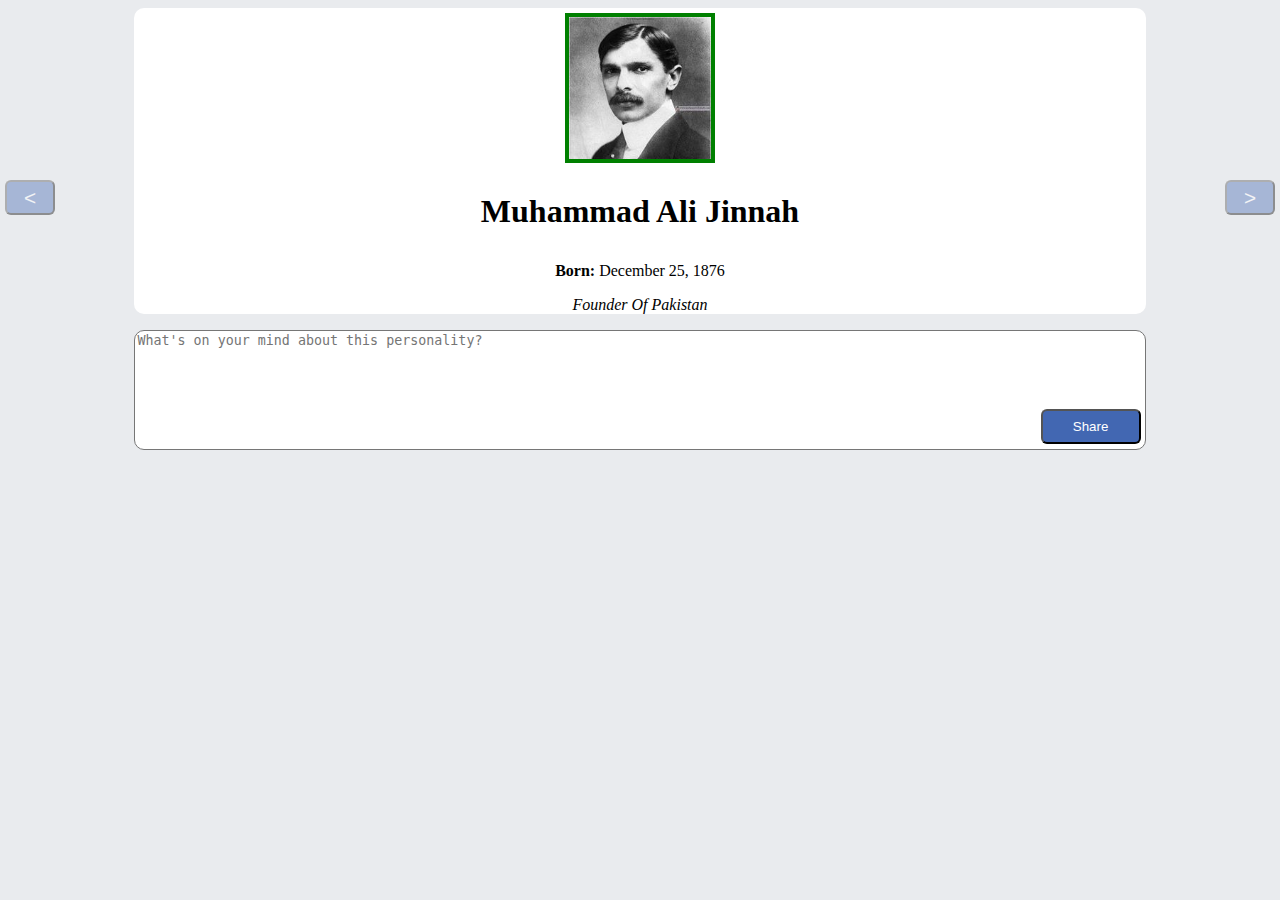
<file: Midterm by Hashir/index.html>
<!DOCTYPE html>
<html lang="en">
<head>
    <meta charset="UTF-8">
    <title>Profile Book</title>
    <meta name="viewport" content="width=device-width, initial-scale=1.0">
    <link rel="stylesheet" href="css/style.css">
</head>
<body>
<div class="wrapper">
    <div class="profile align-center">
        <a class="profile-img">
            <img id="dp">
        </a>
        <h1 id="name"></h1>
        <p id="dob"></p>
        <p id="position"></p>
    </div>
    <div class="content">
        <div class="comment-header align-center">
            <textarea id="comment-area" placeholder="What's on your mind about this personality?"></textarea>
            <button id="share-btn" onclick="share();">Share</button>
        </div>
        <span id="error"></span>
        <span id="comment-msg"></span>
        <div id="comment-list"></div>
        <button id="next-btn" class="nav-btn" onclick="nextProfile();">&gt;</button>
        <button id="pre-btn" class="nav-btn" onclick="prevProfile();">&lt;</button>
    </div>
</div>
<script src="js/main.js"></script>
</body>
</html>
</file>
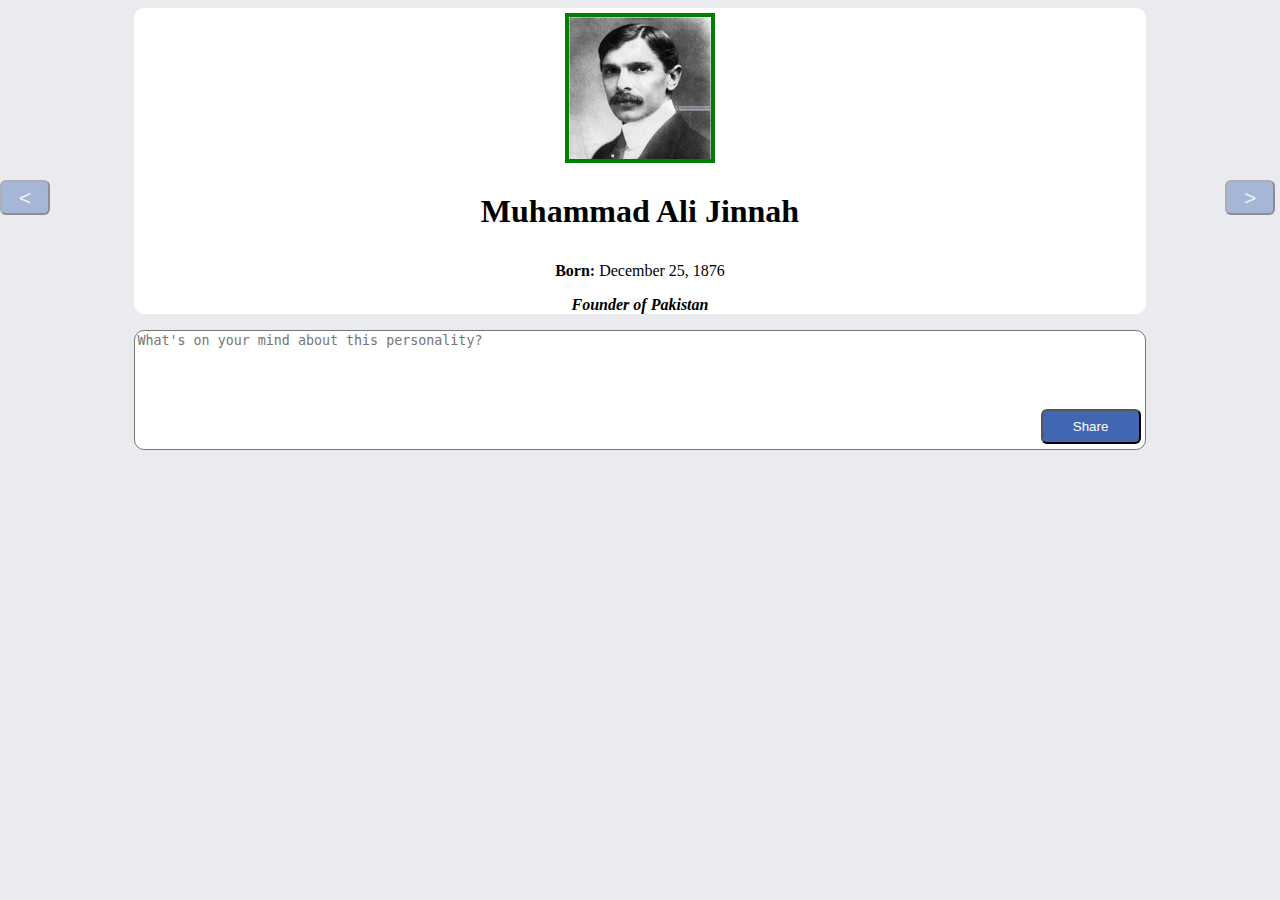
<file: midterm/index.html>
<!DOCTYPE html>
<html lang="en">
<head>
    <meta charset="UTF-8">
    <title>Profile Book</title>
    <meta name="viewport" content="width=device-width, initial-scale=1.0">
    <link rel="stylesheet" href="css/style.css">
</head>
<body>
<div class="wrapper">
    <div class="profile align-center">
        <a class="profile-img">
            <img id="dp">
        </a>
        <h1 id="name"></h1>
        <p id="dob"></p>
        <p id="position"></p>
    </div>
    <div class="content">
        <div class="comment-header align-center">
            <textarea id="comment-area" placeholder="What's on your mind about this personality?"></textarea>
            <button id="share-btn" onclick="postComment()">Share</button>
        </div>
        <span id="comment-msg"></span>
        <div id="comment-list"></div>
        <button id="next-btn" class="nav-btn" onclick="switchProfile(1)">&gt;</button>
        <button id="pre-btn" class="nav-btn" onclick="switchProfile(-1)">&lt;</button>
    </div>
</div>
<script src="js/main.js"></script>
</body>
</html>
</file>
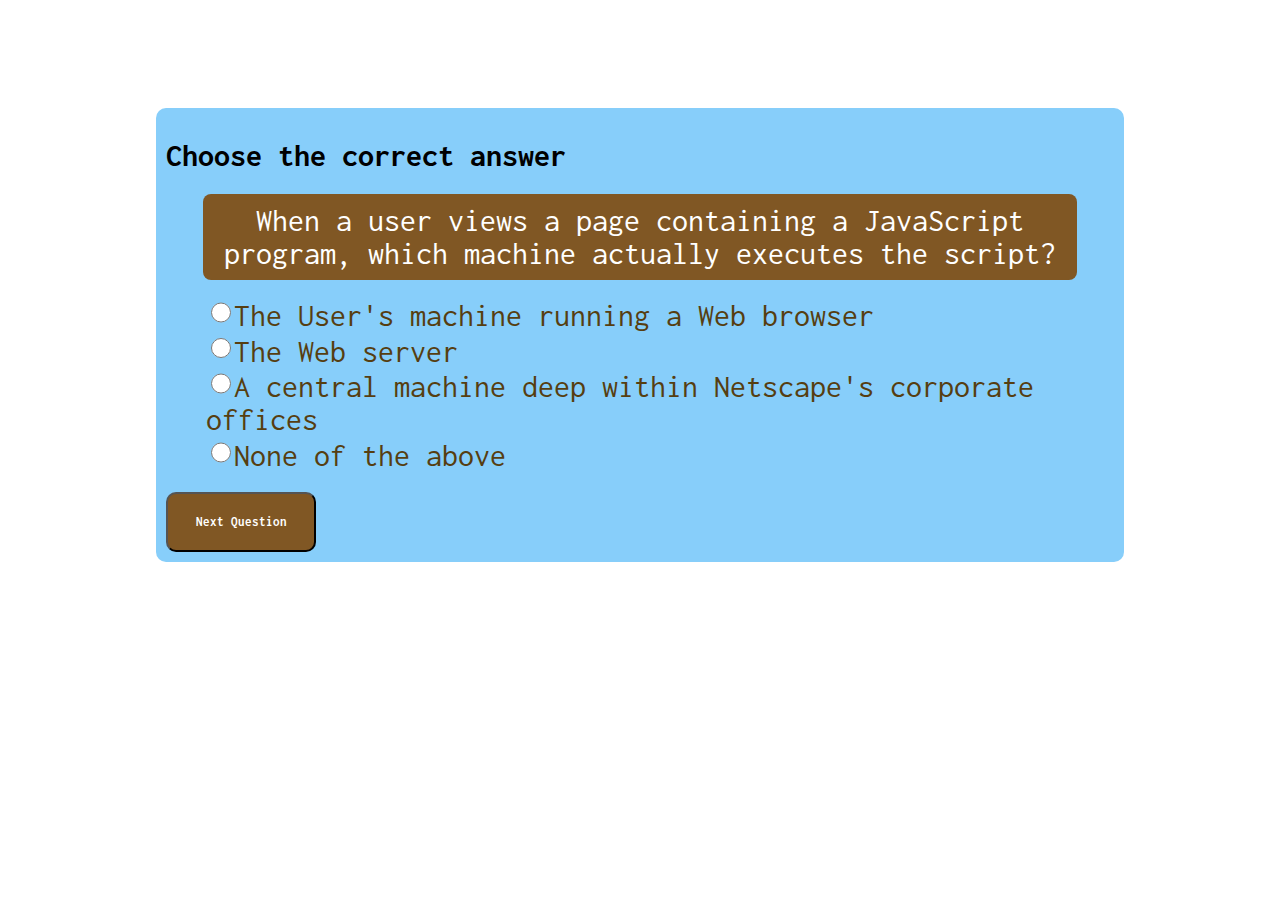
<file: lectures/13/index.html>
<!DOCTYPE html>
<html lang="en">
<head>
    <meta charset="UTF-8">
    <title>Test</title>
    <link rel="stylesheet" href="css/style.css">
</head>
<body>
    <div class="quiz-wrapper">
        <h1>Choose the correct answer</h1>
        <div id="question"></div>
        <ul id="choice-list"></ul>
        <div id="quiz-message"></div>
        <div id="result"></div>
        <button id="next-btn" onclick="displayNext()">Next Question</button>
    </div>
<script src="js/script.js"></script>
</body>
</html>
</file>
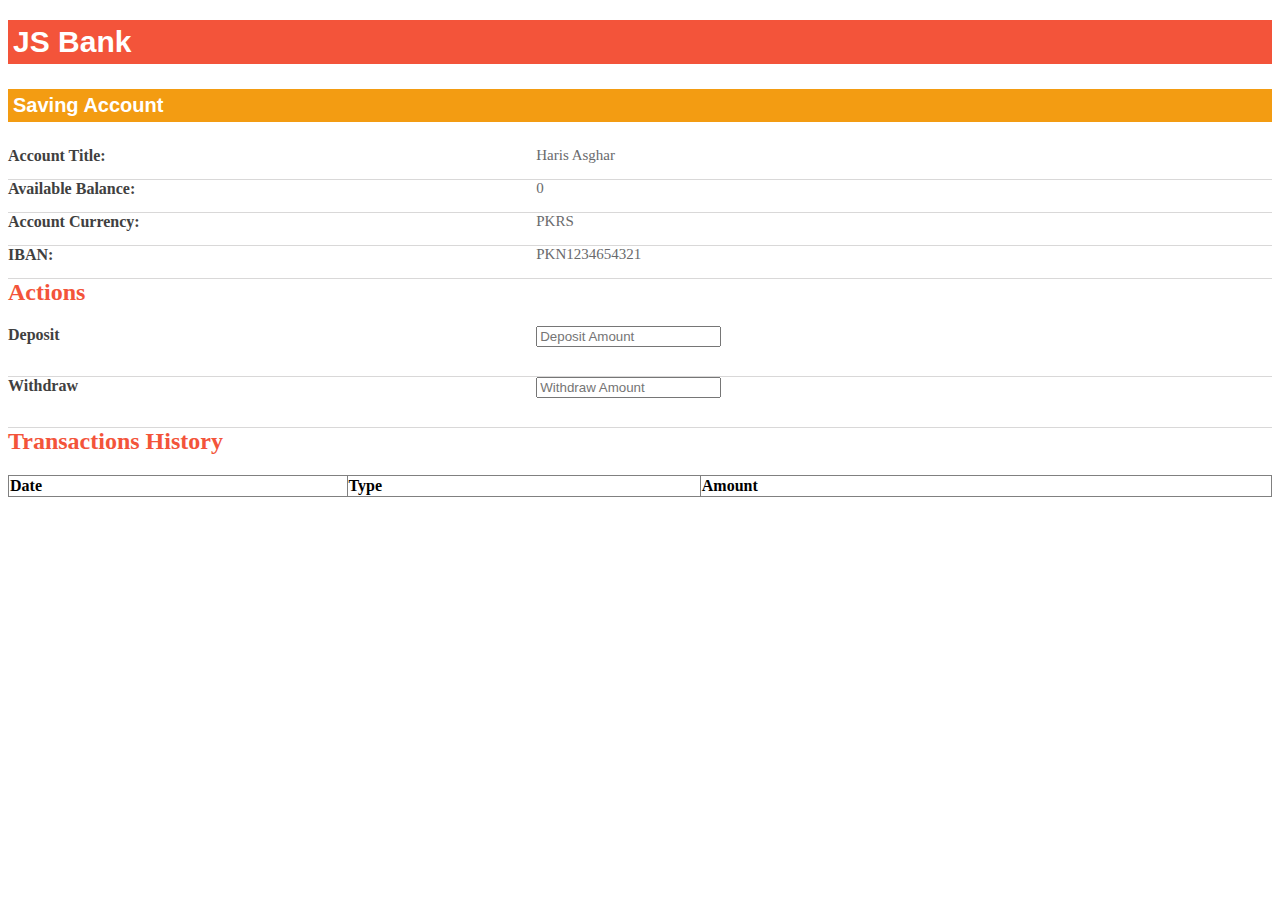
<file: lectures/15/index.html>
<!DOCTYPE html>
<html lang="en">
<head>
    <meta charset="UTF-8">
    <title>Mock Exam</title>
    <link rel="stylesheet" href="css/style.css">
</head>
<body>
<h1 class="TitleH1">JS Bank</h1>
<h2 class="TitleH2">Saving Account</span> </h2>
<div>
    <div class="AccountDetails">
        <div class="sav-acct-info">
            <div class="acct-head">Account Title:</div>
            <div class="acct-desc">
                <span id="title"></span>
            </div>
        </div>
        <div class="sav-acct-info acct-lft">
            <div class="acct-head">Available Balance:</div>
            <div class="acct-desc">
                <span id="balance"></span>
            </div>
        </div>
        <div class="sav-acct-info acct-lft">
            <div class="acct-head">Account Currency:</div>
            <div class="acct-desc">
                <span id="currency"></span>
            </div>
        </div>
        <div class="sav-acct-info">
            <div class="acct-head">IBAN:</div>
            <div class="acct-desc">
                <span id="IBAN"></span>
            </div>
        </div>
    </div>
</div>
<h2 class="actions"> Actions </h2>
<div class="sav-acct-info acct-lft">
    <div class="acct-head">Deposit</div>
    <div class="acct-desc">
        <input id="deposit"  placeholder="Deposit Amount">
        <p id="deposit-msg"></p>
    </div>
</div>
<div class="sav-acct-info">
    <div class="acct-head">Withdraw</div>
    <div class="acct-desc">
        <input id="withdraw" placeholder="Withdraw Amount">
        <p id="withdraw-msg"></p>
    </div>
</div>
<h2 class="actions"> Transactions History  </h2>
<table id="transaction-table" cellspacing="0" rules="all" border="1" style="width:100%;">
    <tr>
        <th align="left" valign="middle" scope="col">Date</th>
        <th align="left" valign="middle" scope="col">Type</th>
        <th align="left" valign="middle" scope="col">Amount</th>
    </tr>
</table>
<script src="js/main.js"></script>
</body>
</html>
</file>
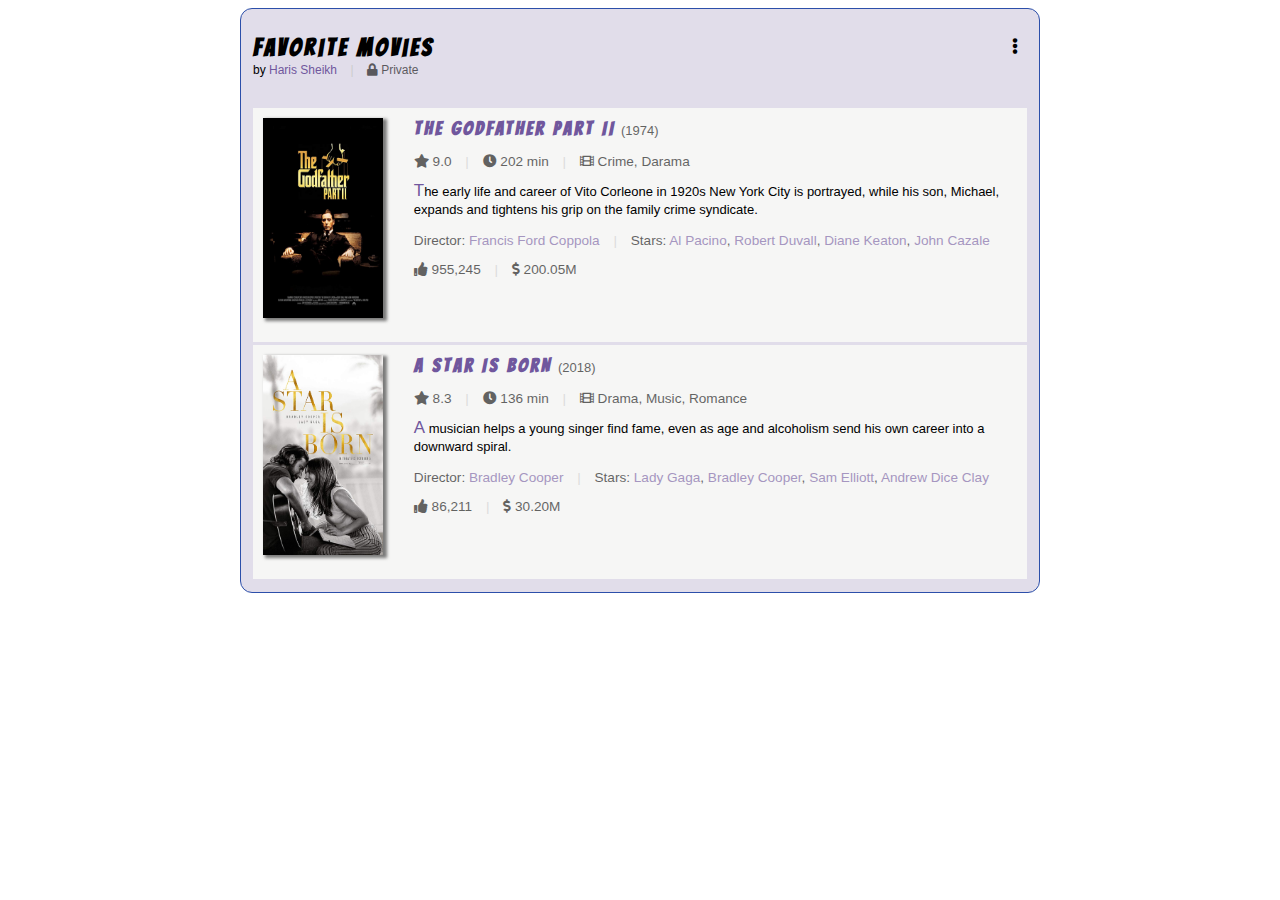
<file: lectures/6/index.html>
<!DOCTYPE html>
<html lang="en">
<head>
    <meta charset="UTF-8">
    <title>Favorite Movies</title>
    <!--========= Search your favorite movies from IMDB ===============
            https://www.imdb.com/

    ================ FONT AWESOME LINK ====================
            https://fontawesome.com/icons?d=gallery

    ================ Google Fonts LINK ====================
            https://fonts.google.com/

   ====================END =================================-->

    <link href="https://fonts.googleapis.com/css?family=Bangers" rel="stylesheet">
    <link rel="stylesheet" href="https://use.fontawesome.com/releases/v5.4.2/css/all.css">
    <link rel="stylesheet" href="css/style.css">
</head>
<body>
    <div id="main">
        <div class="article">
            <div class="article-opt">
                <i class="fas fa-ellipsis-v"></i>
            </div>
            <div class="article-name">
                <h1> Favorite Movies </h1>
            </div>
            <span class="article-overview">
                by <a href="https://github.com/your_username">Haris Sheikh </a> <span class="pipe"> | </span>
                <span class="text-muted"> <i class="fas fa-lock"></i> Private </span>
            </span>
            <div class="lister-list">
                <div class="lister-item">
                    <div class="lister-item-image">
                        <a href="#">
                            <img src="images/godfather.jpg" alt="your_movie_name">
                        </a>
                    </div>
                    <div class="lister-item-content">
                        <h3 class="lister-item-header">
                            <a href="#">The Godfather Part II</a>
                            <span class="lister-item-year text-muted">(1974)</span>
                        </h3>
                        <p class="text-muted text-small">
                            <i class="fas fa-star"></i> 9.0
                            <span class="pipe">|</span>
                            <span><i class="fas fa-clock"></i> 202 min</span>
                            <span class="pipe">|</span>
                            <span><i class="fas fa-film"></i> Crime, Darama </span>
                        </p>
                        <p class="lister-item-summary">
                            The early life and career of Vito Corleone in 1920s New York City is portrayed, while his son, Michael, expands and tightens his grip on the family crime syndicate.
                        </p>
                        <p class="text-muted text-small">
                            Director:
                            <a href="#"> Francis Ford Coppola</a>
                            <span class="pipe">|</span>
                            Stars:
                            <a href="#">Al Pacino</a>,
                            <a href="#">Robert Duvall</a>,
                            <a href="#">Diane Keaton</a>,
                            <a href="#">John Cazale</a>
                        </p>
                        <p class="text-muted text-small">
                            <i class="fas fa-thumbs-up"></i>
                            <span>955,245</span>
                            <span class="pipe">|</span>
                            <i class="fas fa-dollar-sign"></i>
                            <span>200.05M</span>
                        </p>
                    </div>
                </div>
                <div class="lister-item">
                    <div class="lister-item-image">
                        <a href="#">
                            <img src="images/Astarisborn.jpg" alt="your_movie_name">
                        </a>
                    </div>
                    <div class="lister-item-content">
                        <h3 class="lister-item-header">
                            <a href="#">A Star is Born</a>
                            <span class="lister-item-year text-muted">(2018)</span>
                        </h3>
                        <p class="text-muted text-small">
                            <i class="fas fa-star"></i> 8.3
                            <span class="pipe">|</span>
                            <span><i class="fas fa-clock"></i> 136 min</span>
                            <span class="pipe">|</span>
                            <span><i class="fas fa-film"></i> Drama, Music, Romance </span>
                        </p>
                        <p class="lister-item-summary">
                            A musician helps a young singer find fame, even as age and alcoholism send his own career into a downward spiral.
                        </p>
                        <p class="text-muted text-small">
                            Director:
                            <a href="#"> Bradley Cooper</a>
                            <span class="pipe">|</span>
                            Stars:
                            <a href="#">Lady Gaga</a>,
                            <a href="#">Bradley Cooper</a>,
                            <a href="#">Sam Elliott</a>,
                            <a href="#">Andrew Dice Clay</a>
                        </p>
                        <p class="text-muted text-small">
                            <i class="fas fa-thumbs-up"></i>
                            <span>86,211</span>
                            <span class="pipe">|</span>
                            <i class="fas fa-dollar-sign"></i>
                            <span>30.20M</span>
                        </p>
                    </div>
                </div>
            </div>
        </div>
    </div>
</body>
</html>
</file>
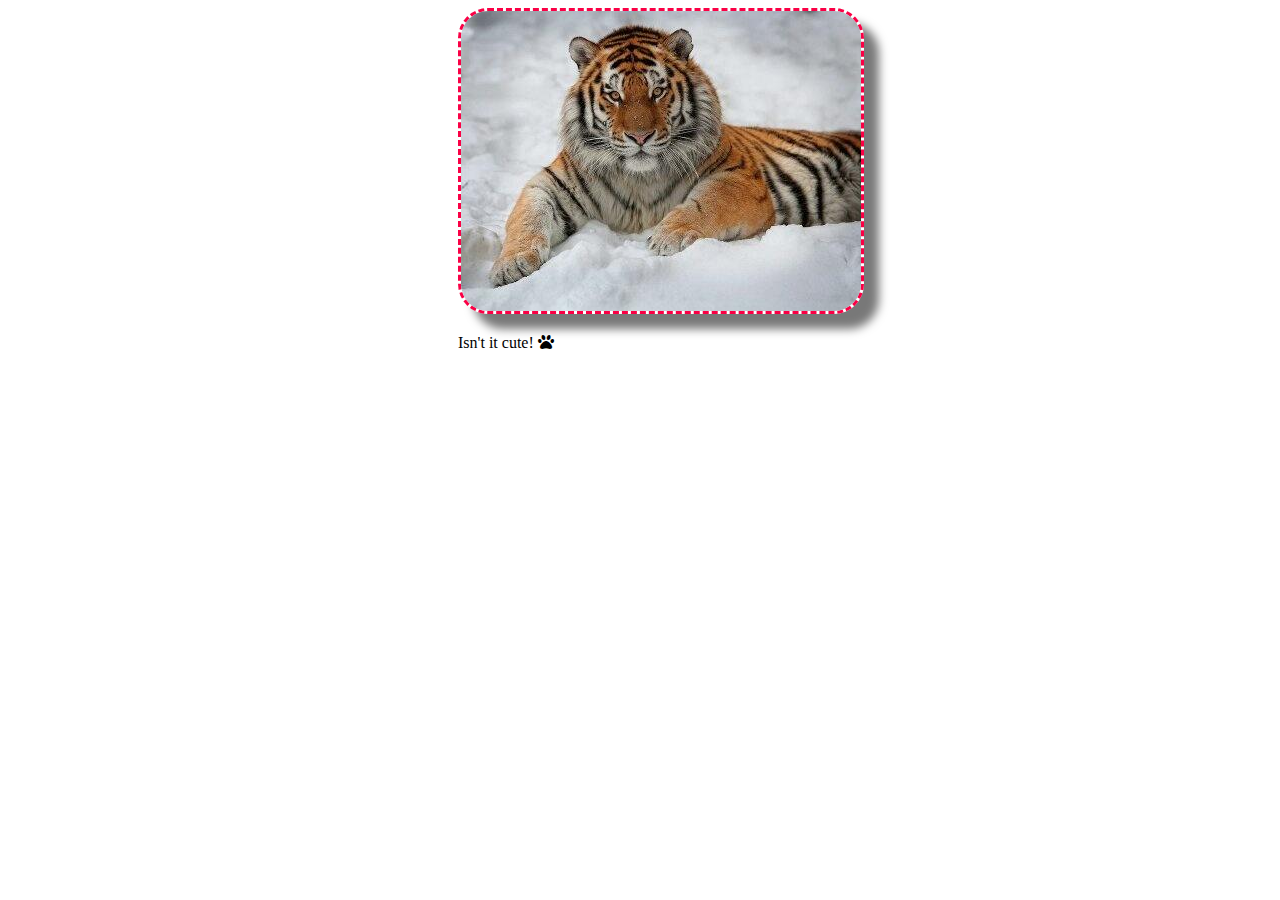
<file: lectures/7/index.html>
<!DOCTYPE html>
<html lang="en">
<head>
    <meta charset="UTF-8">
    <title>Quiz 2</title>
    <link rel="stylesheet" href="https://use.fontawesome.com/releases/v5.4.2/css/all.css">
    <link rel="stylesheet" href="css/style.css">
</head>
<body>
<div id ="main">
    <img class = "pet" src="images/tiger400x300.jpg">
    <p>Isn't it cute! <i class="fas fa-paw"></i> </p>
</div>
</body>
</html>
</file>
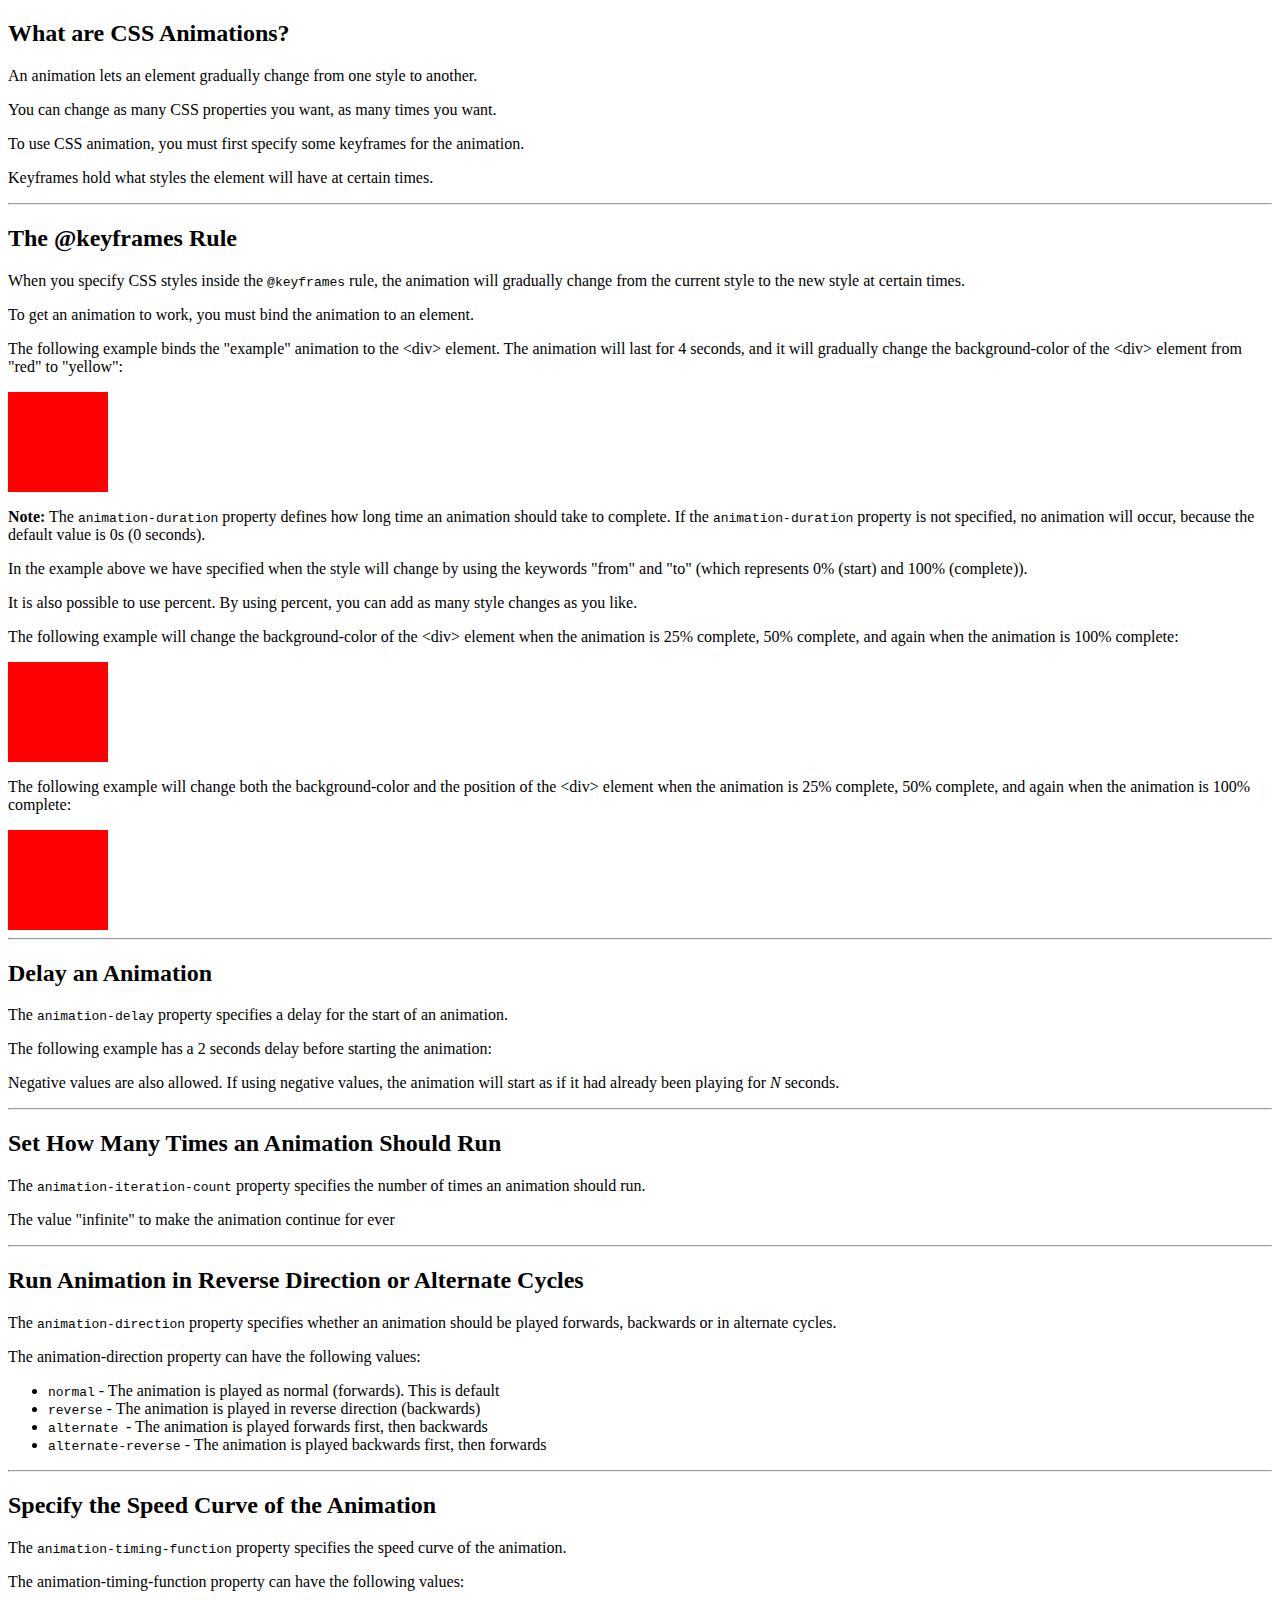
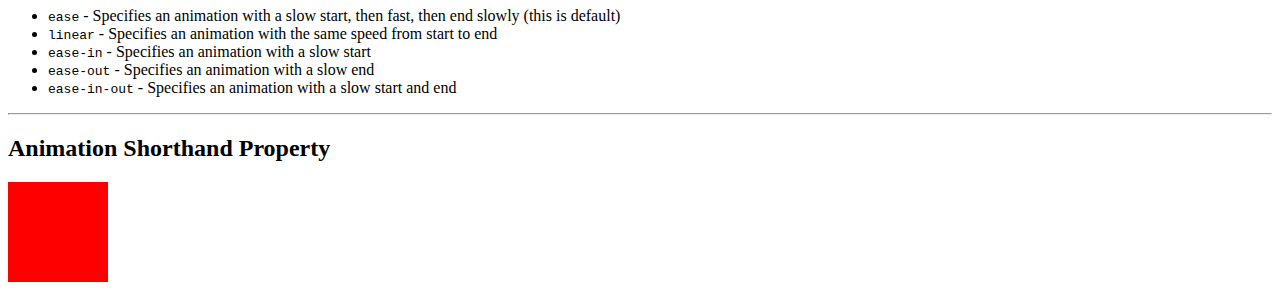
<file: lectures/12/animation/index.html>
<!DOCTYPE html>
<html lang="en">
<head>
    <meta charset="UTF-8">
    <title>Animation</title>
</head>
<body>

<h2>What are CSS Animations?</h2>
<p>An animation lets an element gradually change from one style to another.</p>
<p>You can change as many CSS properties you want, as many times you want.</p>
<p>To use CSS animation, you must first specify some keyframes for the
    animation.</p>
<p>Keyframes hold what styles the element will have at certain times.</p>
<hr>

<h2>The @keyframes Rule</h2>
<p>When you specify CSS styles inside the <code>@keyframes</code>
    rule, the animation will gradually change from the current style to the new style
    at certain times.</p>
<p>To get an animation to work, you must bind the animation to an element.</p>
<p>The following example binds the &quot;example&quot; animation to the &lt;div&gt; element.
    The animation will last for 4 seconds, and it will gradually change the
    background-color of the &lt;div&gt; element from &quot;red&quot; to &quot;yellow&quot;:</p>
<style>
    div.e1 {
        width: 100px;
        height: 100px;
        background-color: red;
        -webkit-animation-name: example; /* Safari 4.0 - 8.0 */
        -webkit-animation-duration: 4s; /* Safari 4.0 - 8.0 */
        animation-name: animation1;
        animation-duration: 4s;
    }

    /* Safari 4.0 - 8.0 */
    @-webkit-keyframes animation1 {
        from {background-color: red;}
        to {background-color: yellow;}
    }

    /* Standard syntax */
    @keyframes animation1 {
        from {background-color: red;}
        to {background-color: yellow;}
    }
</style>
<div class="e1"></div>
<p><b>Note:</b> The <code>animation-duration</code> property
    defines how long time an animation should take to complete. If the <code>animation-duration</code> property is not specified,
    no animation will occur, because
    the default value is 0s (0 seconds).&nbsp;</p>
<p>In the example above we have specified when the style will change by using
    the keywords &quot;from&quot; and &quot;to&quot; (which represents 0% (start) and 100% (complete)).</p>
<p>It is also possible to use percent. By using percent, you can add as many
    style changes as you like.</p>
<p>The following example will change the background-color of the &lt;div&gt;
    element when the animation is 25% complete, 50% complete, and again when the animation is 100% complete:</p>
<style>
    div.e2 {
        width: 100px;
        height: 100px;
        background-color: red;
        -webkit-animation-name: example; /* Safari 4.0 - 8.0 */
        -webkit-animation-duration: 4s; /* Safari 4.0 - 8.0 */
        animation-name: animation2;
        animation-duration: 4s;
    }

    /* Safari 4.0 - 8.0 */
    @-webkit-keyframes animation2 {
        0%   {background-color: red;}
        25%  {background-color: yellow;}
        50%  {background-color: blue;}
        100% {background-color: green;}
    }

    /* Standard syntax */
    @keyframes animation2 {
        0%   {background-color: red;}
        25%  {background-color: yellow;}
        50%  {background-color: blue;}
        100% {background-color: green;}
    }
</style>
<div class="e2"></div>
<p>The following example will change both the background-color and the position of the &lt;div&gt;
    element when the animation is 25% complete, 50% complete, and again when the animation is 100% complete:</p>
<style>
    div.e3 {
        width: 100px;
        height: 100px;
        background-color: red;
        position: relative;
        -webkit-animation-name: animation3; /* Safari 4.0 - 8.0 */
        -webkit-animation-duration: 4s; /* Safari 4.0 - 8.0 */
        animation-name: animation3;
        animation-duration: 10s;
    }

    /* Safari 4.0 - 8.0 */
    @-webkit-keyframes animation3 {
        0%   {background-color:red; left:0px; top:0px;}
        25%  {background-color:yellow; left:200px; top:0px;}
        50%  {background-color:blue; left:200px; top:200px;}
        75%  {background-color:green; left:0px; top:200px;}
        100% {background-color:red; left:0px; top:0px;}
    }

    /* Standard syntax */
    @keyframes animation3 {
        0%   {background-color:red; left:0px; top:0px;}
        25%  {background-color:yellow; left:200px; top:0px;}
        50%  {background-color:blue; left:200px; top:200px;}
        75%  {background-color:green; left:0px; top:200px;}
        100% {background-color:red; left:0px; top:0px;}
    }
</style>
<div class="e3"></div>
<hr>


<h2>Delay an Animation</h2>
<p>The <code>animation-delay</code> property specifies a delay for the start of an animation.</p>
<p>The following example has a 2 seconds delay before starting the animation:</p>


<p>Negative values are also allowed. If using negative values, the animation
    will start as if it had already been playing for <em>N</em> seconds.</p>
<hr>

<h2>Set How Many Times an Animation Should Run</h2>
<p>The <code>animation-iteration-count</code> property specifies the number of times an animation should run.</p>
<p>The value &quot;infinite&quot; to make the animation
    continue for ever</p>
<hr>

<h2>Run Animation in Reverse Direction or Alternate Cycles</h2>
<p>The <code>animation-direction</code> property specifies
    whether an animation should be played forwards, backwards or in alternate
    cycles.</p>
<p>The animation-direction property can have the following values:</p>
<ul>
    <li><code>normal</code> - The animation is played as normal
        (forwards). This is default</li>
    <li><code>reverse</code> - The animation is played in
        reverse direction (backwards)</li>
    <li><code>alternate </code>- The animation is played
        forwards first, then backwards</li>
    <li><code>alternate-reverse</code> - The animation is played
        backwards first, then forwards</li>
</ul>
<hr>

<h2>Specify the Speed Curve of the Animation</h2>
<p>The <code>animation-timing-function</code> property specifies the speed curve of the
    animation.</p>
<p>The animation-timing-function property can have the following values:</p>
<ul>
    <li><code>ease</code> - Specifies an animation with a slow start, then fast, then end slowly (this is default)</li>
    <li><code>linear</code> - Specifies an animation with the same speed from start to end</li>
    <li><code>ease-in</code> - Specifies an animation with a slow start</li>
    <li><code>ease-out</code> - Specifies an animation with a slow end</li>
    <li><code>ease-in-out</code> - Specifies an animation with a slow start and end</li>
</ul>
<hr>



<h2>Animation Shorthand Property</h2>
<style>
    div.e4 {
        width: 100px;
        height: 100px;
        background-color: red;
        position: relative;
        -webkit-animation: myfirst 5s linear 2s infinite alternate; /* Safari 4.0 - 8.0 */
        animation: myfirst 5s linear 2s infinite alternate;
    }

    /* Safari 4.0 - 8.0 */
    @-webkit-keyframes myfirst {
        0%   {background-color:red; left:0px; top:0px;}
        25%  {background-color:yellow; left:200px; top:0px;}
        50%  {background-color:blue; left:200px; top:200px;}
        75%  {background-color:green; left:0px; top:200px;}
        100% {background-color:red; left:0px; top:0px;}
    }

    /* Standard syntax */
    @keyframes myfirst {
        0%   {background-color:red; left:0px; top:0px;}
        25%  {background-color:yellow; left:200px; top:0px;}
        50%  {background-color:blue; left:200px; top:200px;}
        75%  {background-color:green; left:0px; top:200px;}
        100% {background-color:red; left:0px; top:0px;}
    }
</style>

<div class="e4"></div>



</body>
</html>
</file>
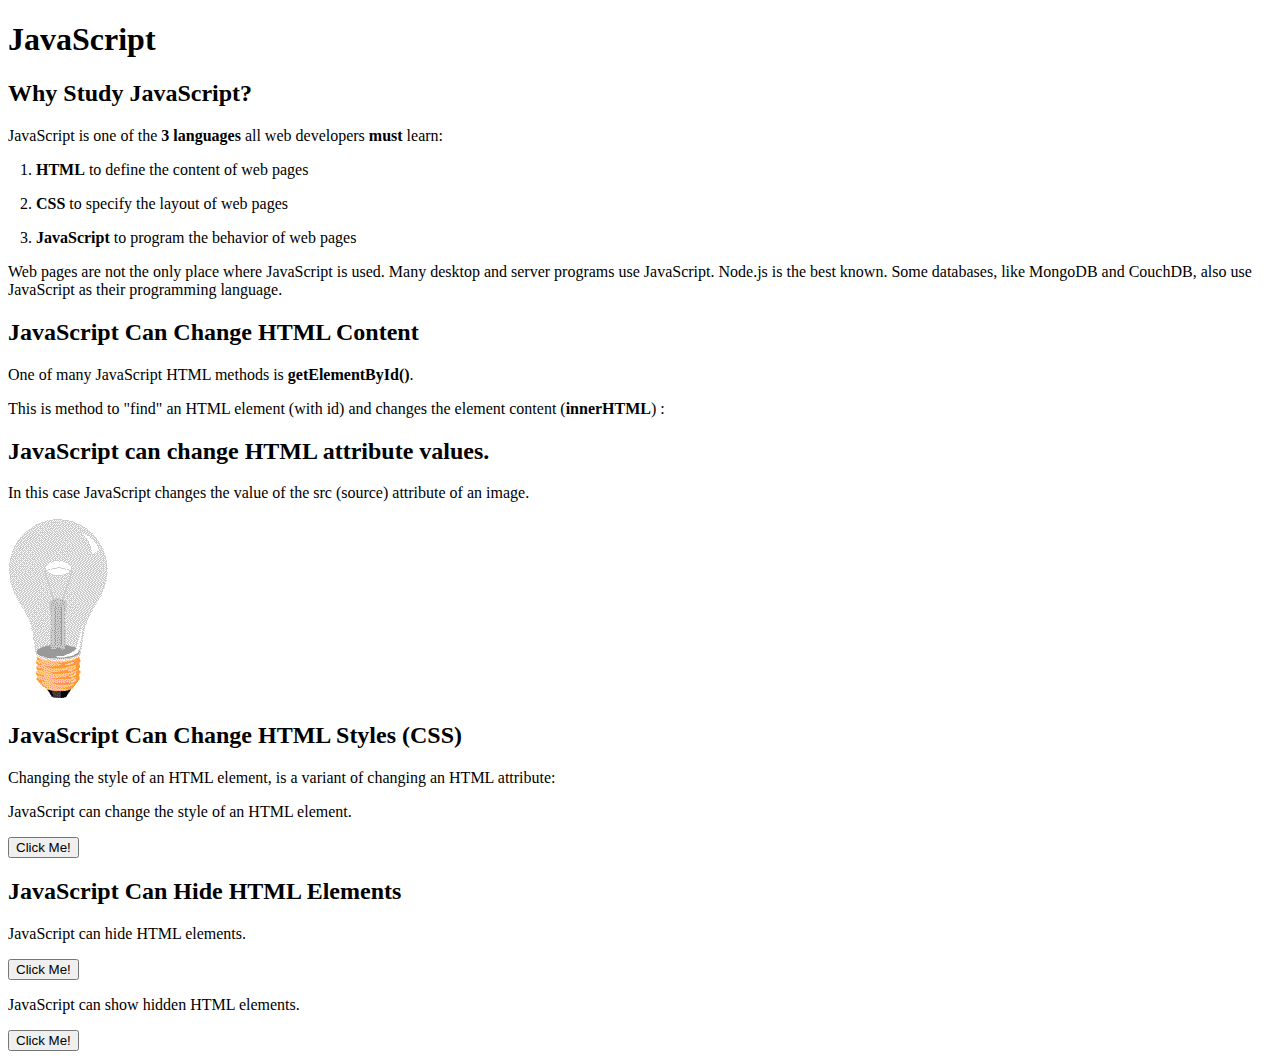
<file: lectures/10/js1-intro.html>
<!DOCTYPE html>
<html lang="en">
<head>
    <meta charset="UTF-8">
    <title>JS1</title>

</head>
<body>
<h1>JavaScript</h1>
<h2>Why Study JavaScript?</h2>
<p>JavaScript is one of the <strong>3 languages</strong> all web developers <strong>
    must</strong>
    learn:</p>
<p>&nbsp;&nbsp; 1. <strong>HTML</strong> to define the content of web pages</p>
<p>&nbsp;&nbsp; 2. <strong>CSS</strong> to specify the layout of web pages</p>
<p>&nbsp;&nbsp; 3. <strong>JavaScript</strong> to program the behavior of web pages </p>
<p>Web pages are not the only place where JavaScript is used.
    Many desktop and server programs use JavaScript. Node.js is the best known.
    Some databases, like MongoDB and CouchDB, also use JavaScript as their programming language.</p>


<h2>JavaScript Can Change HTML Content</h2>
<p>One of many JavaScript HTML methods is <strong>getElementById()</strong>.</p>
<p>This is method to "find" an HTML element (with id)
    and changes the element content (<strong>innerHTML</strong>) :</p>
<p id="text"></p>
<p id="calc"></p>
<p id="example1"></p>
<script>
    /*
        document.getElementById("text").innerText = "This is a sample text";
    */
/*
        document.getElementById("calc").innerText = 5 + 5;
*/
    /*
        document.getElementById("example1").innerText = 'Example text using Single Quote';
    */
</script>
<!--
<script src="js/main.js"></script>
-->



<h2>JavaScript can change HTML attribute values.</h2>

<p>In this case JavaScript changes the value of the src (source) attribute of an image.</p>

<!--
<button onclick="document.getElementById('myImage').src='images/pic_bulbon.gif'">Turn on the light</button>
-->

<img id="myImage" src="images/pic_bulboff.gif" style="width:100px">

<!--
<button onclick="document.getElementById('myImage').src='images/pic_bulboff.gif'">Turn off the light</button>
-->


<h2>JavaScript Can Change HTML Styles (CSS)</h2>
<p>Changing the style of an HTML element, is a variant of changing an HTML
    attribute:</p>
<p id="alter_size">JavaScript can change the style of an HTML element.</p>

<button type="button" onclick="document.getElementById('alter_size').style.fontSize='35px'">Click Me!</button>


<h2>JavaScript Can Hide HTML Elements</h2>
<p id="change_display">JavaScript can hide HTML elements.</p>

<button type="button" onclick="document.getElementById('change_display').style.display='none'">Click Me!</button>


<p>JavaScript can show hidden HTML elements.</p>

<p id="show_it" style="display:none;">Hello JavaScript!</p>

<button type="button" onclick="document.getElementById('show_it').style.display='block'">Click Me!</button>
</body>
</html>
</file>
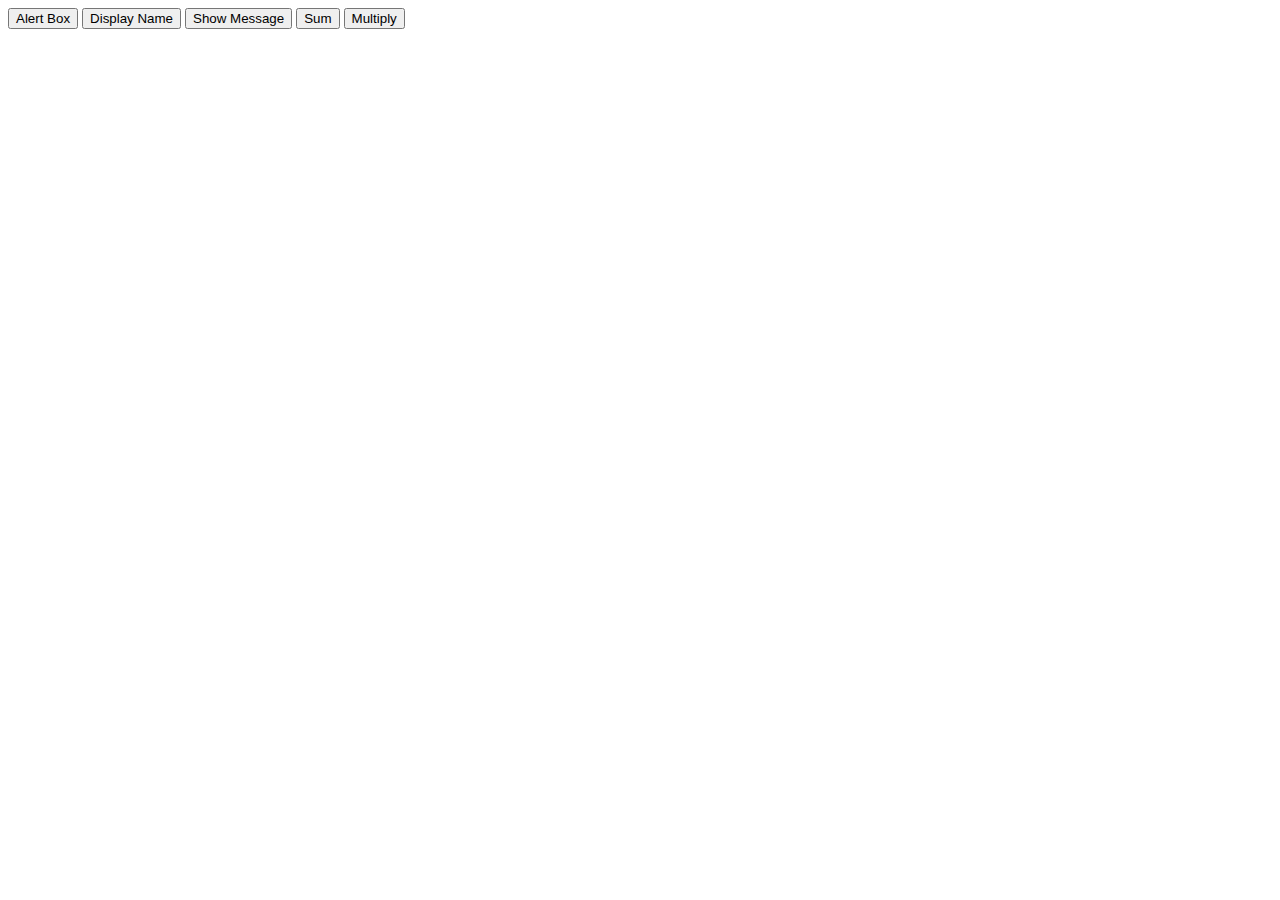
<file: lectures/10/js2-functions.html>
<!DOCTYPE html>
<html lang="en">
<head>
    <meta charset="UTF-8">
    <title>JS2</title>
</head>
<body>

<button onclick="showAlertBox()"> Alert Box </button>
<button onclick="displayName('Ali')"> Display Name </button>
<button onclick="showMessage()"> Show Message </button>
<button onclick="sum()"> Sum </button>
<button onclick="multiply(4,9)"> Multiply </button>
<script src="js/main.js"></script>
</body>
</html>
</file>
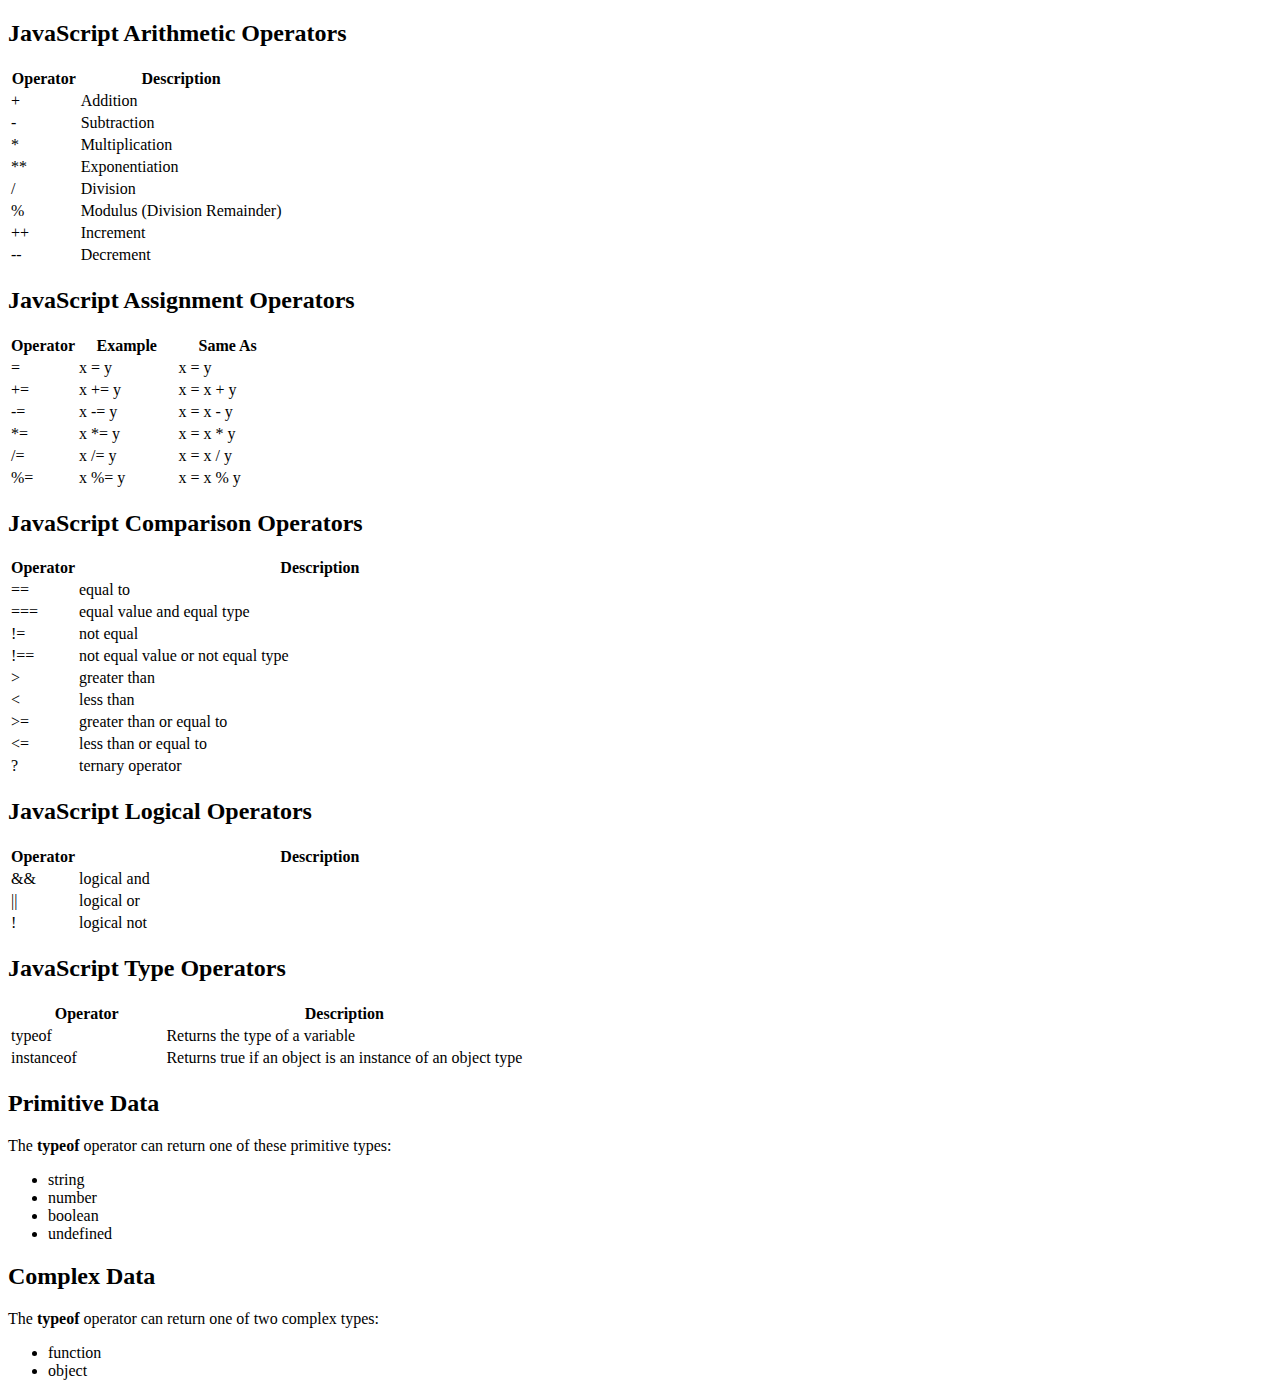
<file: lectures/10/js3-op.html>
<!DOCTYPE html>
<html lang="en">
<head>
    <meta charset="UTF-8">
    <title>JS3</title>
</head>
<body>
<h2>JavaScript Arithmetic Operators</h2>
<table>
    <tbody><tr>
        <th style="width:25%">Operator</th>
        <th>Description</th>
    </tr>
    <tr>
        <td>+</td>
        <td>Addition</td>
    </tr>
    <tr>
        <td>-</td>
        <td>Subtraction</td>
    </tr>
    <tr>
        <td>*</td>
        <td>Multiplication</td>
    </tr>
    <tr>
        <td>**</td>
        <td>Exponentiation</td>
    </tr>
    <tr>
        <td>/</td>
        <td>Division</td>
    </tr>
    <tr>
        <td>%</td>
        <td>Modulus (Division Remainder)</td>
    </tr>
    <tr>
        <td>++</td>
        <td>Increment</td>
    </tr>
    <tr>
        <td>--</td>
        <td>Decrement</td>
    </tr>
    </tbody></table>
<h2>JavaScript Assignment Operators</h2>
<table>
    <tbody><tr>
        <th style="width:25%">Operator</th>
        <th>Example</th>
        <th>Same As</th>
    </tr>
    <tr>
        <td>=</td>
        <td>x = y</td>
        <td>x = y</td>
    </tr>
    <tr>
        <td>+=</td>
        <td>x += y</td>
        <td>x = x + y</td>
    </tr>
    <tr>
        <td>-=</td>
        <td>x -= y</td>
        <td>x = x - y</td>
    </tr>
    <tr>
        <td>*=</td>
        <td>x *= y</td>
        <td>x = x * y</td>
    </tr>
    <tr>
        <td>/=</td>
        <td>x /= y</td>
        <td>x = x / y</td>
    </tr>
    <tr>
        <td>%=</td>
        <td>x %= y</td>
        <td>x = x % y</td>
    </tr>
    </tbody></table>
<h2>JavaScript Comparison Operators</h2>
<table>
    <tbody><tr>
        <th style="width:12%">Operator</th>
        <th>Description</th>
    </tr>
    <tr>
        <td>==</td>
        <td>equal to</td>
    </tr>
    <tr>
        <td>===</td>
        <td>equal value and equal type</td>
    </tr>
    <tr>
        <td>!=</td>
        <td>not equal</td>
    </tr>
    <tr>
        <td>!==</td>
        <td>not equal value or not equal type</td>
    </tr>
    <tr>
        <td>&gt;</td>
        <td>greater than</td>
    </tr>
    <tr>
        <td>&lt;</td>
        <td>less than</td>
    </tr>
    <tr>
        <td>&gt;=</td>
        <td>greater than or equal to</td>
    </tr>
    <tr>
        <td>&lt;=</td>
        <td>less than or equal to</td>
    </tr>
    <tr>
        <td>?</td>
        <td>ternary operator</td>
    </tr>
    </tbody></table>
<h2>JavaScript Logical Operators</h2>
<table>
    <tbody><tr>
        <th style="width:12%">Operator</th>
        <th>Description</th>
    </tr>
    <tr>
        <td>&amp;&amp;</td>
        <td>logical and</td>
    </tr>
    <tr>
        <td>||</td>
        <td>logical or</td>
    </tr>
    <tr>
        <td>!</td>
        <td>logical not</td>
    </tr>
    </tbody></table>

<h2>JavaScript Type Operators</h2>

<table>
    <tbody><tr>
        <th style="width:30%">Operator</th>
        <th>Description</th>
    </tr>
    <tr>
        <td>typeof</td>
        <td>Returns the type of a variable</td>
    </tr>
    <tr>
        <td>instanceof</td>
        <td>Returns true if an object is an instance of an object type</td>
    </tr>
    </tbody></table>

<h2>Primitive Data</h2>
<p>The <strong>typeof</strong> operator can return one of these primitive types:</p>
<ul>
    <li>string</li>
    <li>number</li>
    <li>boolean</li>
    <li>undefined</li>
</ul>
<h2>Complex Data</h2>
<p>The <strong>typeof</strong> operator can return one of two complex types:</p>
<ul>
    <li>function</li>
    <li>object</li>
</ul>
<script src="js/main.js"></script>
</body>
</html>
</file>
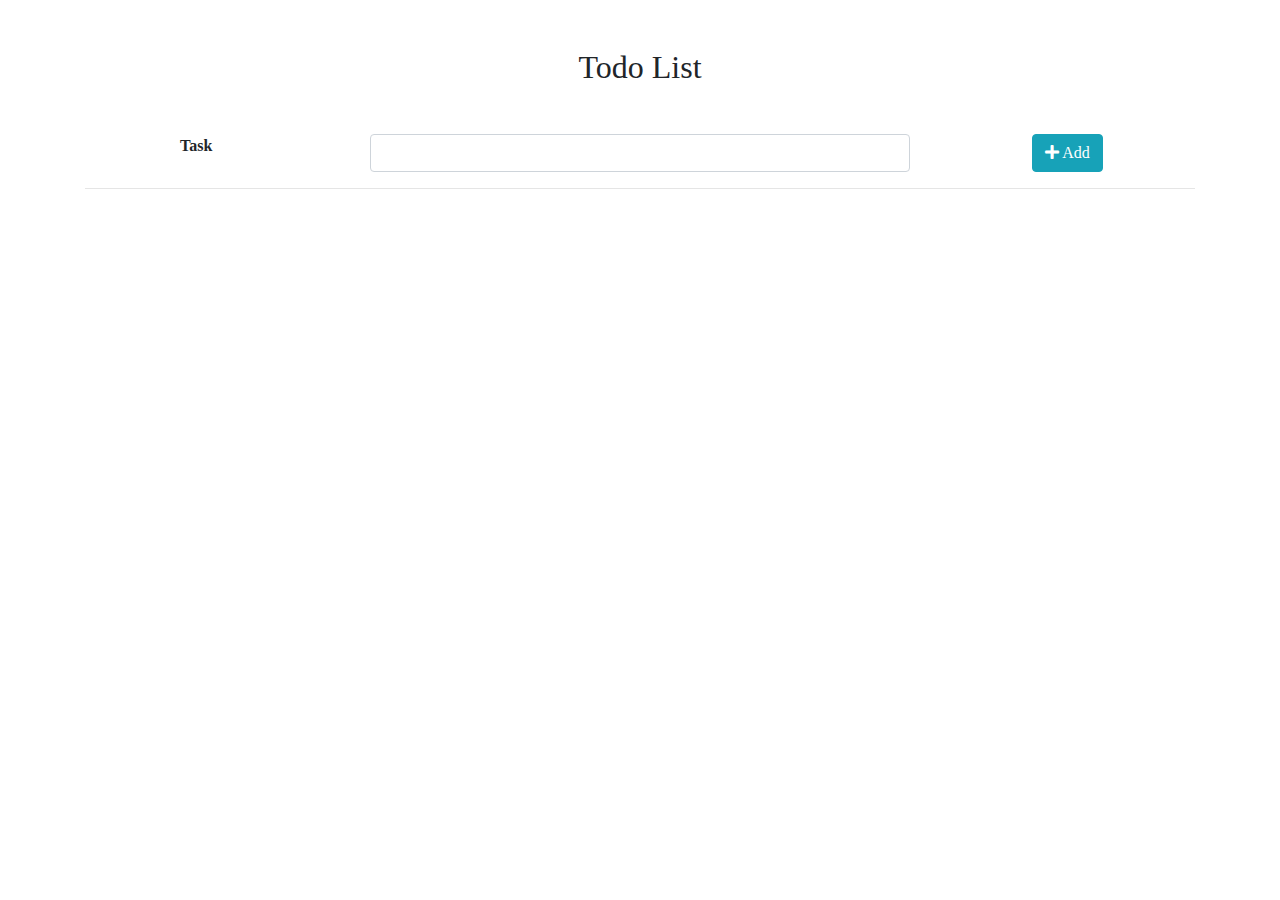
<file: lectures/11/todo.html>
<!DOCTYPE html>
<html lang="en">
<head>
    <title>Todo List</title>
    <meta charset="utf-8">
    <meta name="viewport" content="width=device-width, initial-scale=1">
    <link rel="stylesheet" href="https://fonts.googleapis.com/css?family=Bangers|Old+Standard+TT">
    <link rel="stylesheet" href="https://use.fontawesome.com/releases/v5.4.2/css/all.css">
    <link rel="stylesheet" href="css/bootstrap.css">
    <link rel="stylesheet" href="css/style.css">
</head>
<body>
<div class="container">
        <h2 class="text-center my-5">Todo List </h2>
        <div class="row">
            <div class="col-sm-2 col-md-2 offset-md-1 d-none d-sm-block">
                <label for="task" class="text-right font-weight-bold">Task</label>
            </div>
            <div class="col-9 col-sm-8 col-md-6">
                <input id="task" class="form-control">
            </div>
            <div class="col-3 col-sm-2 col-md-3 text-center">
                <button id="add" class="btn btn-info" onclick="add()">
                    <i class="fa fa-plus"></i>
                    <span class="d-none d-sm-inline">Add</span>
                </button>
            </div>
        </div>
        <div class="container">
            <div class="row">
                <div class="col-sm-6 offset-sm-3 my-2" id="message" style="display: none;">
                    <div class="alert alert-warning">
                        <strong>Warning!</strong> There is no task in the field
                    </div>
                </div>
            </div>
        </div>
        <hr>
        <div class="row">
            <div id="todos" class="col-12">

            </div>
        </div>
</div>


<script src="js/main.js"></script>
</body>
</html>
</file>
<file: Midterm by Hashir/css/style.css>
* {
    box-sizing: border-box;
}

body {
    background-color: #e9ebee;
}

.wrapper {
    width: 100%;
    border-radius: 10px;
}

.align-center {
    text-align: center;
}

.profile {
    margin: 8px 0;
    background-color: white;
    border-radius: 10px;
}
#dp {
    border-radius: 50%;
    border: 4px solid blue;
    width: 150px;
    height: 150px;
    margin: 5px 0 5px 0;
}

#name {
    padding: 0 0 10px 0;
}
.comment-header {
    position: relative;
}
#comment-area {
    height: 120px;
    width: 100%;
    border-radius: 10px;
    resize: none;
}
#share-btn {
    position: absolute;
    bottom: 10px;
    right: 5px;
    border-radius: 6px;
    background-color: #4267b2;
    color: white;
    width: 100px;
    height: 35px;
}

#comment-area:focus {
    outline:none !important;
}

#comment-list {
    display: inline-block;
    width: 100%;
}

.comment {
    width: 100%;
    float: left;
    background-color: white;
    padding: 10px;
    margin: 8px 0;
    border: 1px solid;
    border-radius: 6px;
}

.nav-btn {
    position: fixed;
    top: 20%;
    opacity: 0.4;
    border-radius: 6px;
    background-color: #4267b2;
    color: white;
    width: 50px;
    height: 35px;
    font-size: 1.3em;
}

#next-btn {
    right: 5px;
 }

#next-btn:hover {
    opacity: 1;
}

#pre-btn {
    left: 5px;
 }

#pre-btn:hover {
    opacity: 1;
}

#error {
    color: red;
}

/*Question 3*/
@media only screen and (min-width: 500px) {
    #dp {
        border-radius: 12%;
        border: 4px solid red;
    }

    .comment {
        width: 50%;
    }
}

@media only screen and (min-width: 800px) {
    #dp {
        border-radius: 0;
        border: 4px solid green;
    }

    .comment {
        width: 33.3%;
    }

    .wrapper {
        width: 80%;
        margin: auto;
        border-radius: 10px;
    }
}
</file>
<file: midterm/css/style.css>
* {
    box-sizing: border-box;
}

body {
    background-color: #e9ebee;
}

.wrapper {
    width: 100%;
    border-radius: 10px;
}

.align-center {
    text-align: center;
}

.profile {
    margin: 8px 0;
    background-color: white;
    border-radius: 10px;
}
#dp {
    border-radius: 50%;
    border: 4px solid blue;
    width: 150px;
    height: 150px;
    margin: 5px 0 5px 0;
}

#name {
    padding: 0 0 10px 0;
}
.comment-header {
    position: relative;
}
#comment-area {
    height: 120px;
    width: 100%;
    border-radius: 10px;
    resize: none;
}
#share-btn {
    position: absolute;
    bottom: 10px;
    right: 5px;
    border-radius: 6px;
    background-color: #4267b2;
    color: white;
    width: 100px;
    height: 35px;
}

#comment-area:focus {
    outline:none !important;
}

#comment-list {
    display: inline-block;
    width: 100%;
}

.comment {
    width: 100%;
    float: left;
    background-color: white;
    padding: 10px;
    margin: 8px 0;
    border: 1px solid;
    border-radius: 6px;
}

.nav-btn {
    position: fixed;
    top: 20%;
    opacity: 0.4;
    border-radius: 6px;
    background-color: #4267b2;
    color: white;
    width: 50px;
    height: 35px;
    font-size: 1.3em;
}

.nav-btn:hover {
    opacity: 1;
}

#next-btn {
    right: 5px;
}
#pre-btn {
    left: 0;
}

@media (min-width: 500px) {
    #dp {
        border-radius: 10px;
        border: 4px solid red;
    }
    .comment {
        width: 50%;
    }
}

@media (min-width: 800px) {
    #dp {
        border-radius: 0;
        border: 4px solid green;
    }
    .wrapper {
        width: 80%;
        margin: auto;
    }
    .comment {
        width: 33.33%;
    }
}
</file>
<file: lectures/13/css/style.css>
@import url('https://fonts.googleapis.com/css?family=Inconsolata');

* {
    font-family: 'Inconsolata', monospace;
}

.quiz-wrapper {
    position: relative;
    width: 75%;
    margin: auto;
    background-color: lightskyblue;
    top: 100px;
    padding: 10px;
    border-radius: 10px;
}
ul {
    list-style-type: none;
}

li {
    font-size: 2em;
    color: #563e11;
}
input[type=radio]{
    height: 2em;
    width: 20px;
    border: 0;
}

#next-btn {
    text-align: center;
    background-color: #805724;
    width: 150px;
    height: 60px;
    border-radius: 10px;
    color: white;
    font-weight: bold;
}

#question {
    text-align: center;
    font-size: 2em;
    width: 90%;
    margin: auto;
    height: auto;
    background-color: #805724;
    border-radius: 8px;
    color: white;
    padding: 10px;
}


#quiz-message {
    color: red;
    text-align: center;
    font-size: 2em;
    margin: 20px;
}

#result {
    text-align: center;
    font-size: 2em;
    margin: 20px;
}
</file>
<file: lectures/15/css/style.css>
#header-wrap {
    width: 100%;
    margin: 0 auto;
}
.actions {
    color: #f3543a;
}
.TitleH1 {
    display: block;
    margin-bottom: 25px;
    background: #f3543a;
    margin-left: 0;
    color: #FFF;
    font-family: "Bliss2Bold",Arial,Helvetica,sans-serif;
    font-size: 30px;
    padding: 5px;
}
.TitleH2 {
    display: block;
    margin-bottom: 25px;
    background: #f39c12;
    margin-left: 0;
    color: #FFF;
    font-family: "Bliss2Bold",Arial,Helvetica,sans-serif;
    font-size: 20px;
    padding: 5px;
}

.sav-acct-info {
    float: left;
    border-bottom: 1px solid #d9d8d8;
    width: 100%;
    clear: both;
    padding-bottom: 9px;
    height: auto !important;
}


.acct-head {
    font-family: "Trebuchet MS";
    font-size: 16px;
    color: #404040;
    font-weight: bold;
    width: 41% !important;
    float: left;
    padding-bottom: 5px;
}

.acct-desc {
    font-family: "Trebuchet MS";
    color: #696a6c;
    padding-top: 10px !important;
    width: 49%;
    float: left;
    margin-top: -10px;
    padding-left: 10px;
    padding-bottom: 5px;
    font-size: 15px;
}
</file>
<file: lectures/6/css/style.css>
* {
    font-family: Verdana, Arial, sans-serif;
}
a {
    color: #70579D;
}


#main {
    max-width: 800px;
    margin: auto;
}

.article{
    border: 1px solid #2c4faa;
    border-radius: 12px;
    width: auto;
    margin: 0 0 10px 0;
    padding: 10px 12px;
    background-color: #e1ddea;
}

.article-name h1 {
    font-size: 24px;
    font-family: 'Bangers' , 'cursive';
    letter-spacing: 3px;
    margin-bottom: 0;
}

.article-opt{
    border-radius: 50%;
    float: right;
    height: 24px;
    text-align: center;
    width: 24px;
    line-height: 3.5;
}


.article-opt:hover {
    color: red;
}

.article-overview {
    font-size: 75%;
}

.article-overview a {
    text-decoration: none;
}

.article-overview a:hover {
    text-decoration: underline;
}

.pipe{
    color: #ccc;
    margin: 0 10px;
}

.text-muted{
    opacity: 0.6;
}

.text-small {
    font-size: 85%;
}

.lister-list {
    width: 100%;
    margin-top: 30px;
}

.lister-list > .lister-item {
    background-color: #f6f6f5;
    margin-bottom: 3px;
    padding: 10px 10px 20px;
}

.lister-list > .lister-item > .lister-item-image {
    display: inline-block;
}

.lister-list > .lister-item > .lister-item-image img {
    box-shadow: 3px 2px 3px 1px rgba(0,0,0,0.5) ;
    height: 200px;
    width: 120px;
}

.lister-list > .lister-item > .lister-item-content {
    width: 80%;
    float: right;
}

.lister-list > .lister-item > .lister-item-content > h3 {
    margin: 0 0 0.5em;
    padding: 0;
}


.lister-list > .lister-item > .lister-item-content > h3 > a {
    color: #70579D;
    text-decoration: none;
    text-transform: uppercase;
    font-family: 'Bangers' , 'cursive';
    letter-spacing: 3px;
}


.lister-list > .lister-item > .lister-item-content > h3 > .lister-item-year {
    font-size: small ;
    font-weight: normal;
}

.lister-list > .lister-item > .lister-item-content > .lister-item-summary {
    line-height: 140%;
    font-size: 13px;
}


.lister-list > .lister-item > .lister-item-content > .lister-item-summary::first-letter {
    color: #70579D;
    font-size: 1.3em;

}

p.lister-item-summary::selection {
    color: yellow;
    background: red;
}


.lister-list > .lister-item > .lister-item-content a {
    text-decoration: none;
    color: #70579D;
}
</file>
<file: lectures/7/css/style.css>
#main {
    margin: 0 0 0 450px;
}


.pet {
    max-width: 800px;
    border-radius: 30px;
    border: dashed;
    border-color: #fa0045;
    cursor: -webkit-grab;
    box-shadow: 15px 15px 10px 0px #00000087

}
</file>
<file: lectures/11/css/style.css>
* {
    font-family: 'Old Standard TT', serif;
}

#todos ul {
    list-style-type: none;
}

#todos li {
    text-align: left;
    display: inline;
    cursor:pointer;
}

#todos li button {
    float: right;
}

.done {
    text-decoration: line-through;
}
</file>
